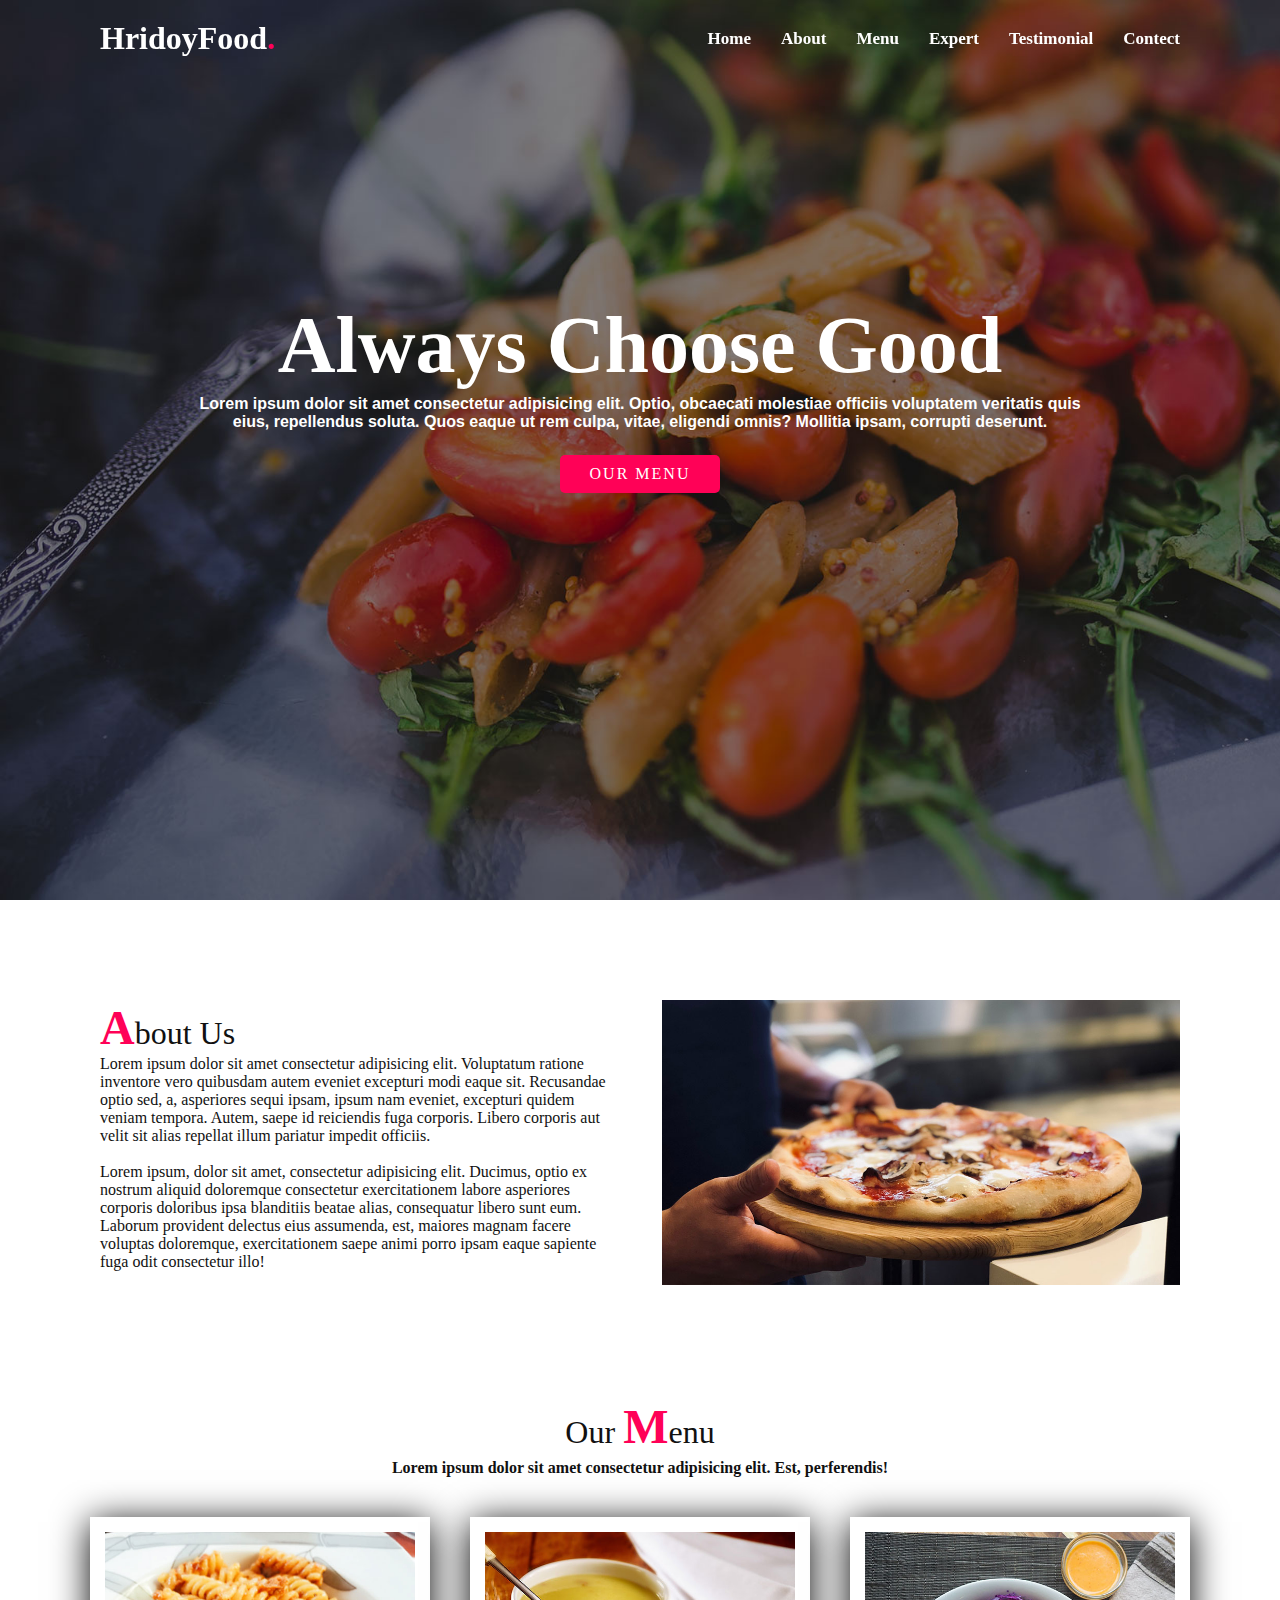
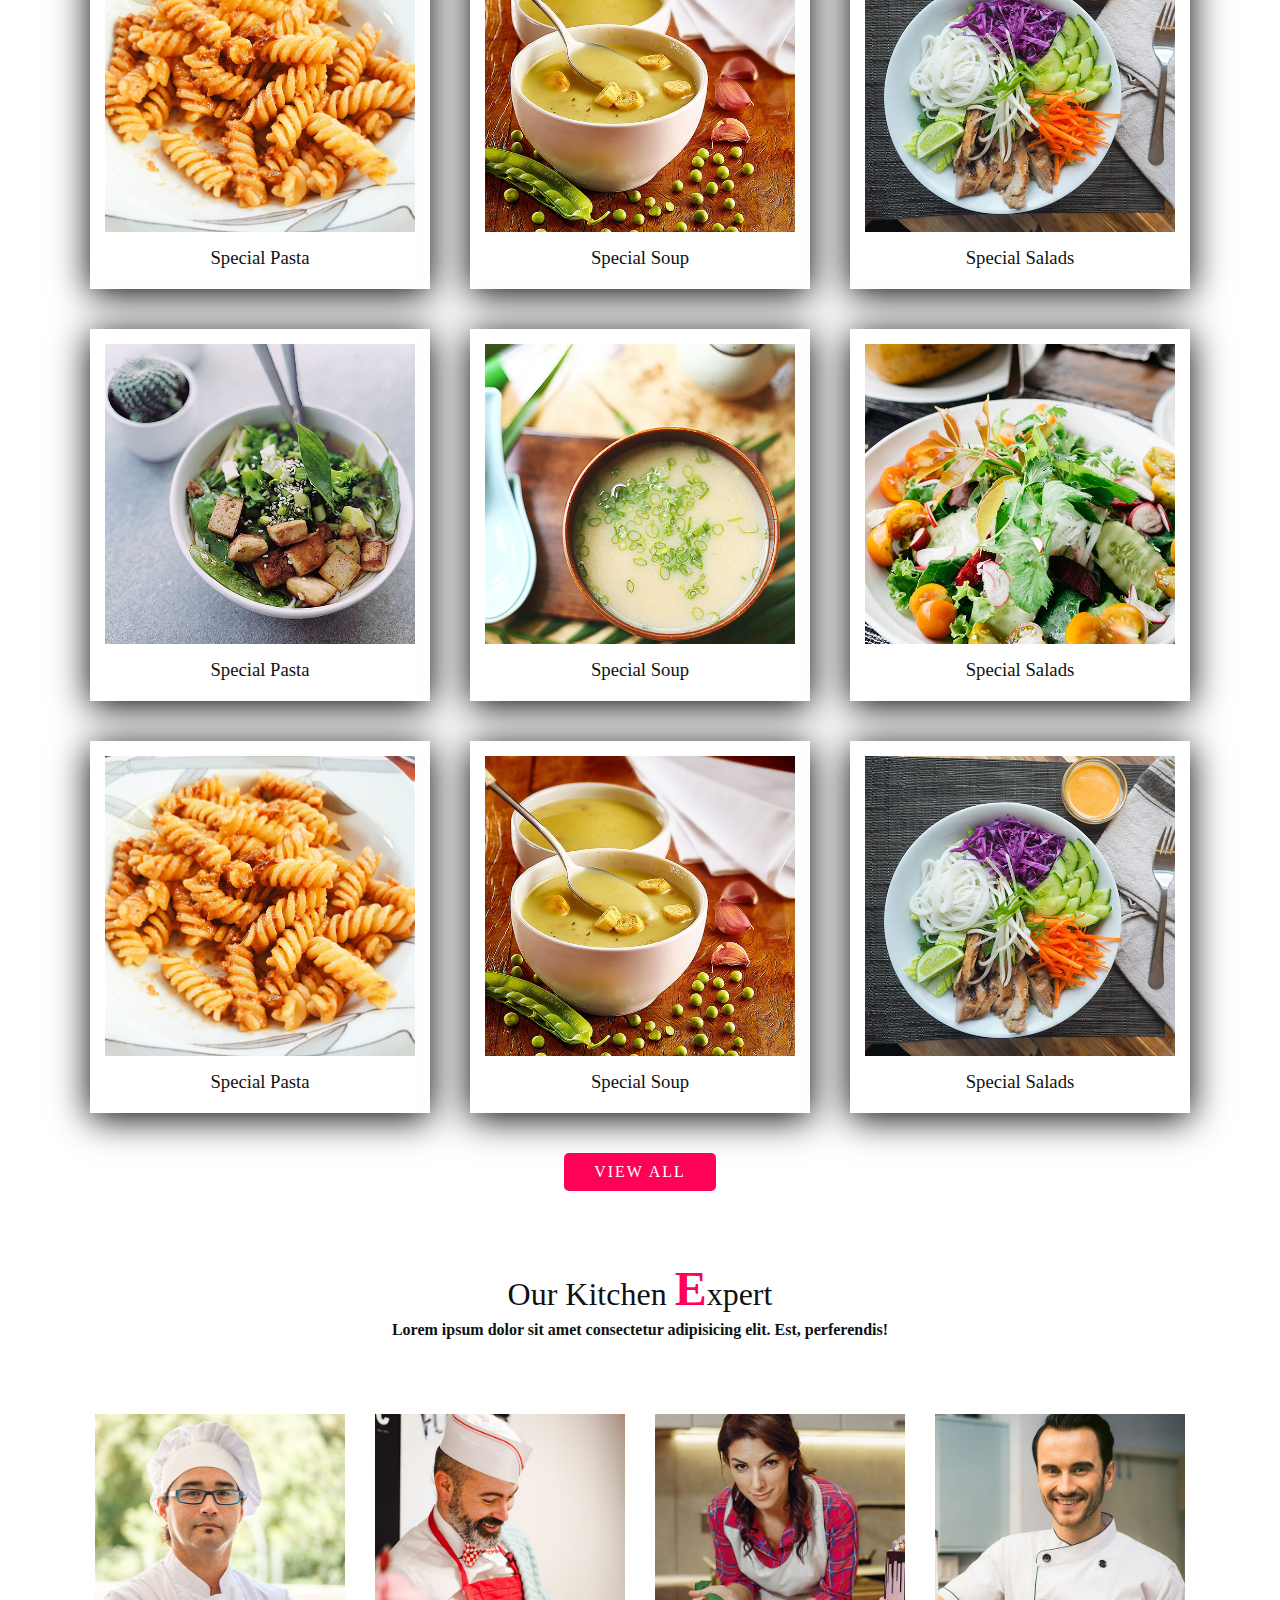
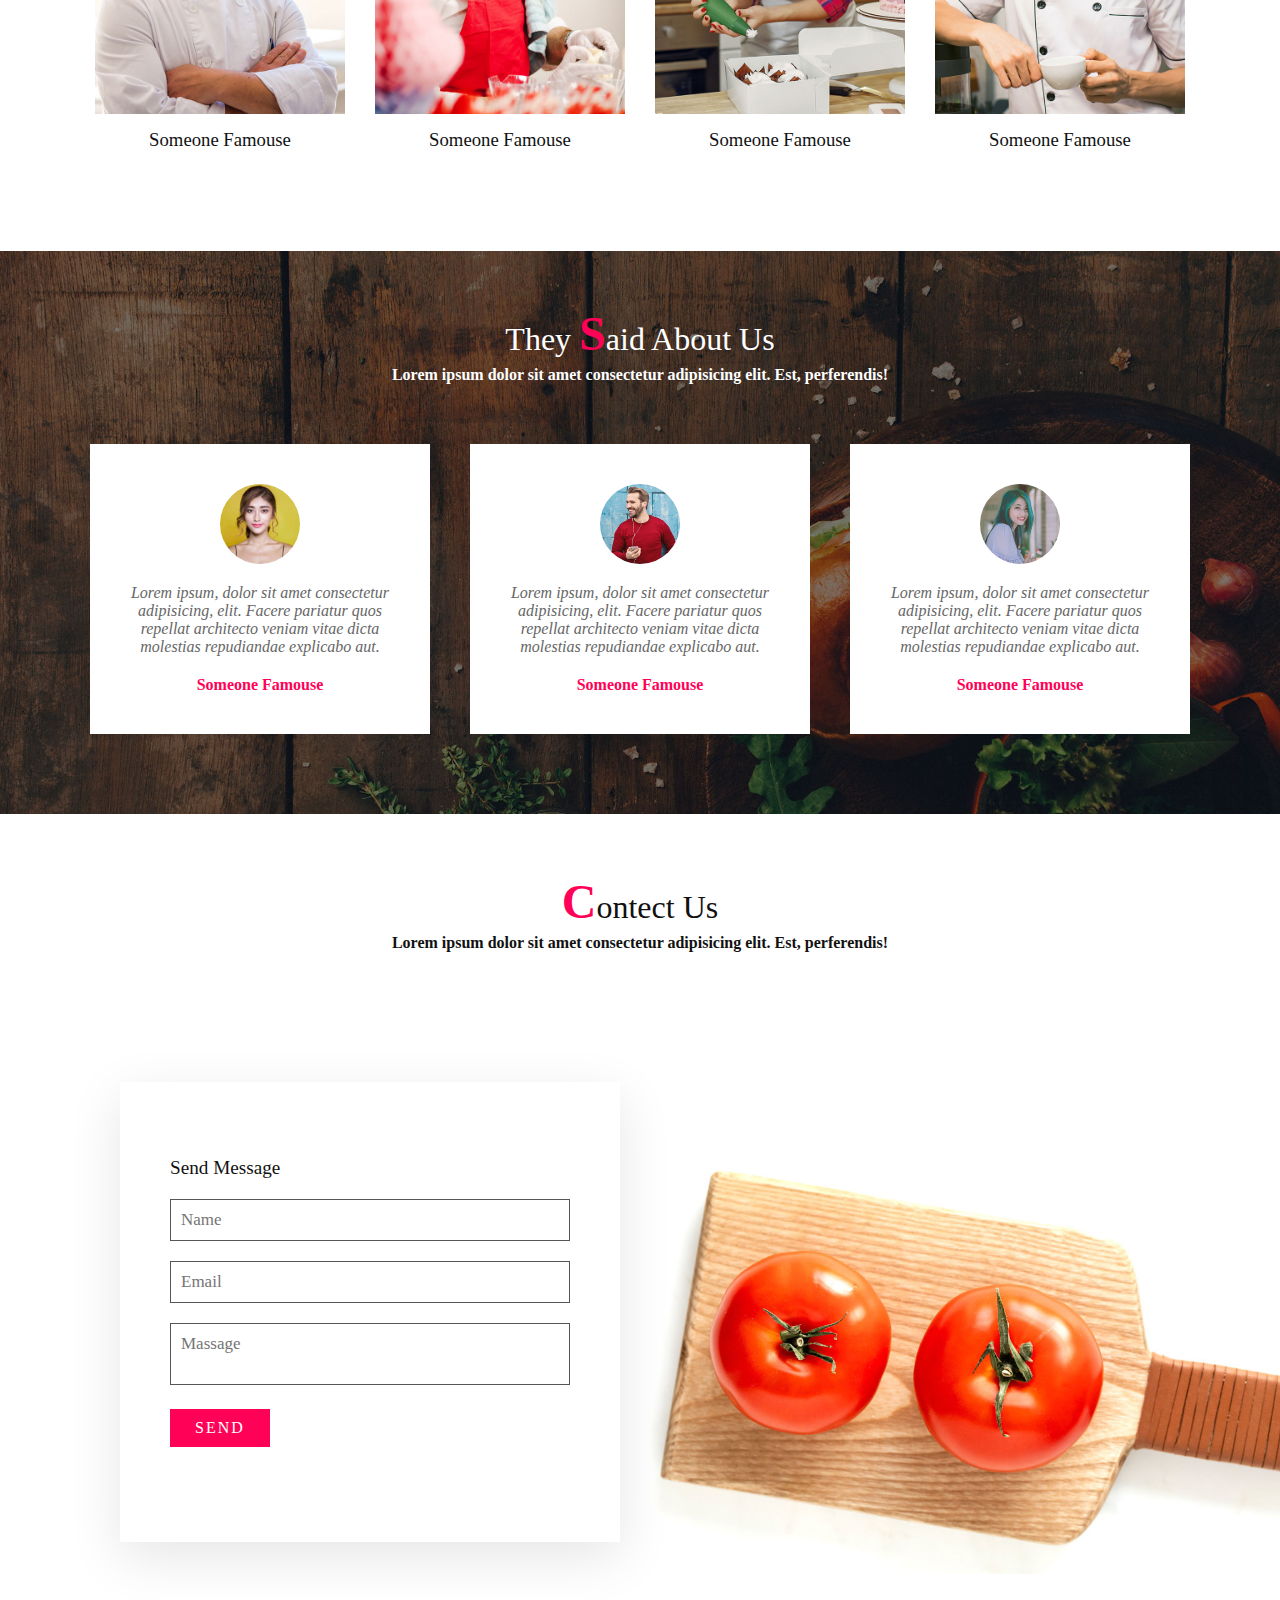
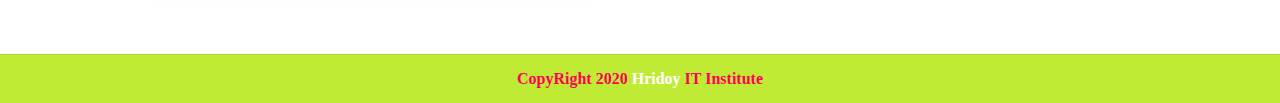
<file: index.html>
<!DOCTYPE html>
<html lang="en">
<head>
	<meta charset="UTF-8">
	<meta name="viewport" content="width=device-width, initial-scale=1.0">
	<title>Complete Responsive Website Design</title>
	<link rel="stylesheet" href="assets/css/style.css">
	<link rel="stylesheet" href="assets/fonts/font-awesome/css/all.css">
	<link rel="shortcut icon" href="assets/img/download (2).png" type="image/x-icon">
</head>
<body>
	<!-- HEADER SECTION START -->
	<header id="navbar">
		<a href="#" class="logo">HridoyFood<span>.</span></a>
		<ul class="navbar">
			<li><a href="#banner">Home</a></li>
			<li><a href="#about">About</a></li>
			<li><a href="#menu">Menu</a></li>
			<li><a href="#expert">Expert</a></li>
			<li><a href="#testimonial">Testimonial</a></li>
			<li><a href="#contect">Contect</a></li>
		</ul>
	</header>
	<!-- HEADER SECTION END -->

	<!-- BANNER SECTION START -->
	<section class="banner" id="banner">
		<div class="container">
			<h2>Always Choose Good</h2>
			<p>Lorem ipsum dolor sit amet consectetur adipisicing elit. Optio, obcaecati molestiae officiis voluptatem veritatis quis eius, repellendus soluta. Quos eaque ut rem culpa, vitae, eligendi omnis? Mollitia ipsam, corrupti deserunt.</p>
			<a href="#" class="btn">Our Menu</a>
		</div>
	</section>
	<!-- BANNER SECTION END -->

	<!-- ABOUT SECTION START -->
	<section class="about" id="about">
		<div class="row">
			<div class="col50">
				<h2 class="titleText"><span>A</span>bout Us</h2>
				<p>Lorem ipsum dolor sit amet consectetur adipisicing elit. Voluptatum ratione inventore vero quibusdam autem eveniet excepturi modi eaque sit. Recusandae optio sed, a, asperiores sequi ipsam, ipsum nam eveniet, excepturi quidem veniam tempora. Autem, saepe id reiciendis fuga corporis. Libero corporis aut velit sit alias repellat illum pariatur impedit officiis.<br><br>Lorem ipsum, dolor sit amet, consectetur adipisicing elit. Ducimus, optio ex nostrum aliquid doloremque consectetur exercitationem labore asperiores corporis doloribus ipsa blanditiis beatae alias, consequatur libero sunt eum. Laborum provident delectus eius assumenda, est, maiores magnam facere voluptas doloremque, exercitationem saepe animi porro ipsam eaque sapiente fuga odit consectetur illo!</p>
			</div>
			<div class="col50">
				<div class="imgbox">
					<img src="assets/img/img1.jpg" alt="">
				</div>
			</div>
		</div>
	</section>
	<!-- ABOUT SECTION END -->

	<!-- MENU SECTION START -->
	<section class="menu" id="menu">
		<div class="content">
			<div class="title">
				<h2 class="titleText">Our <span>M</span>enu</h2>
				<p>Lorem ipsum dolor sit amet consectetur adipisicing elit. Est, perferendis!</p>
			</div>
			<div class="box">
				<div class="imgbox">
					<img src="assets/img/menu1.jpg" alt="">
				</div>
				<div class="text">
					<h3>Special Salads</h3>
				</div>
			</div>
			<div class="box">
				<div class="imgbox">
					<img src="assets/img/menu2.jpg" alt="">
				</div>
				<div class="text">
					<h3>Special Soup</h3>
				</div>
			</div>
			<div class="box">
				<div class="imgbox">
					<img src="assets/img/menu3.jpg" alt="">
				</div>
				<div class="text">
					<h3>Special Pasta</h3>
				</div>
			</div>
			<div class="box">
				<div class="imgbox">
					<img src="assets/img/menu4.jpg" alt="">
				</div>
				<div class="text">
					<h3>Special Salads</h3>
				</div>
			</div>
			<div class="box">
				<div class="imgbox">
					<img src="assets/img/menu5.jpg" alt="">
				</div>
				<div class="text">
					<h3>Special Soup</h3>
				</div>
			</div>
			<div class="box">
				<div class="imgbox">
					<img src="assets/img/menu6.jpg" alt="">
				</div>
				<div class="text">
					<h3>Special Pasta</h3>
				</div>
			</div>
			<div class="box">
				<div class="imgbox">
					<img src="assets/img/menu1.jpg" alt="">
				</div>
				<div class="text">
					<h3>Special Salads</h3>
				</div>
			</div>
			<div class="box">
				<div class="imgbox">
					<img src="assets/img/menu2.jpg" alt="">
				</div>
				<div class="text">
					<h3>Special Soup</h3>
				</div>
			</div>
			<div class="box">
				<div class="imgbox">
					<img src="assets/img/menu3.jpg" alt="">
				</div>
				<div class="text">
					<h3>Special Pasta</h3>
				</div>
			</div>
			<div class="title">
				<a href="food.html" class="btn">View All</a>
			</div>
		</div>
	</section>
	<!-- MENU SECTION END -->

	<!-- EXPERT SECTION START -->
	<section class="expert" id="expert">
		<div class="title">
			<h2 class="titleText">Our Kitchen <span>E</span>xpert</h2>
			<p>Lorem ipsum dolor sit amet consectetur adipisicing elit. Est, perferendis!</p>
		</div>
		<div class="content">
			<div class="box">
				<div class="imgbox">
					<img src="assets/img/expert1.jpg" alt="">
				</div>
				<div class="text">
					<h3>Someone Famouse</h3>
				</div>
			</div>
			<div class="box">
				<div class="imgbox">
					<img src="assets/img/expert2.jpg" alt="">
				</div>
				<div class="text">
					<h3>Someone Famouse</h3>
				</div>
			</div>
			<div class="box">
				<div class="imgbox">
					<img src="assets/img/expert3.jpg" alt="">
				</div>
				<div class="text">
					<h3>Someone Famouse</h3>
				</div>
			</div>
			<div class="box">
				<div class="imgbox">
					<img src="assets/img/expert4.jpg" alt="">
				</div>
				<div class="text">
					<h3>Someone Famouse</h3>
				</div>
			</div>
		</div>
	</section>
	<!-- EXPERT SECTION END -->

	<!-- TESTIMONIAL SECTION START -->
	<section class="testimonial" id="testimonial">
		<div class="title white">
			<h2 class="titleText">They <span>S</span>aid About Us</h2>
			<p>Lorem ipsum dolor sit amet consectetur adipisicing elit. Est, perferendis!</p>
		</div>
		<div class="content">
			<div class="box">
				<div class="imgbox">
					<img src="assets/img/testi1.jpg" alt="">
				</div>
				<div class="text">
					<p>Lorem ipsum, dolor sit amet consectetur adipisicing, elit. Facere pariatur quos repellat architecto veniam vitae dicta molestias repudiandae explicabo aut.</p>
					<h3>Someone Famouse</h3>
				</div>
			</div>
			<div class="box">
				<div class="imgbox">
					<img src="assets/img/testi2.jpg" alt="">
				</div>
				<div class="text">
					<p>Lorem ipsum, dolor sit amet consectetur adipisicing, elit. Facere pariatur quos repellat architecto veniam vitae dicta molestias repudiandae explicabo aut.</p>
					<h3>Someone Famouse</h3>
				</div>
			</div>
			<div class="box">
				<div class="imgbox">
					<img src="assets/img/testi3.jpg" alt="">
				</div>
				<div class="text">
					<p>Lorem ipsum, dolor sit amet consectetur adipisicing, elit. Facere pariatur quos repellat architecto veniam vitae dicta molestias repudiandae explicabo aut.</p>
					<h3>Someone Famouse</h3>
				</div>
			</div>
		</div>
	</section>
	<!-- TESTIMONIAL SECTION END -->

	<!-- CONTECT SECTION START -->
	<section class="contect" id="contect">
		<div class="title">
			<h2 class="titleText"><span>C</span>ontect Us</h2>
			<p>Lorem ipsum dolor sit amet consectetur adipisicing elit. Est, perferendis!</p>
		</div>
		<div class="contectForm">
			<h3>Send Message</h3>
			<div class="inputbox">
				<input type="text" placeholder="Name">
			</div>
			<div class="inputbox">
				<input type="text" placeholder="Email">
			</div>
			<div class="inputbox">
				<textarea name="message" placeholder="Massage"></textarea>
			</div>
			<div class="inputbox">
				<input type="submit" value="Send">
			</div>
		</div>
	</section>
	<!-- CONTECT SECTION END -->

	<div class="copyright">
		<p>CopyRight 2020 <a href="#">Hridoy</a> IT Institute</p>
	</div>
    
    <!-- Script link -->
	<script type="text/javascript" src="assets/js/script.js"></script>
</body>
</html>
</file>
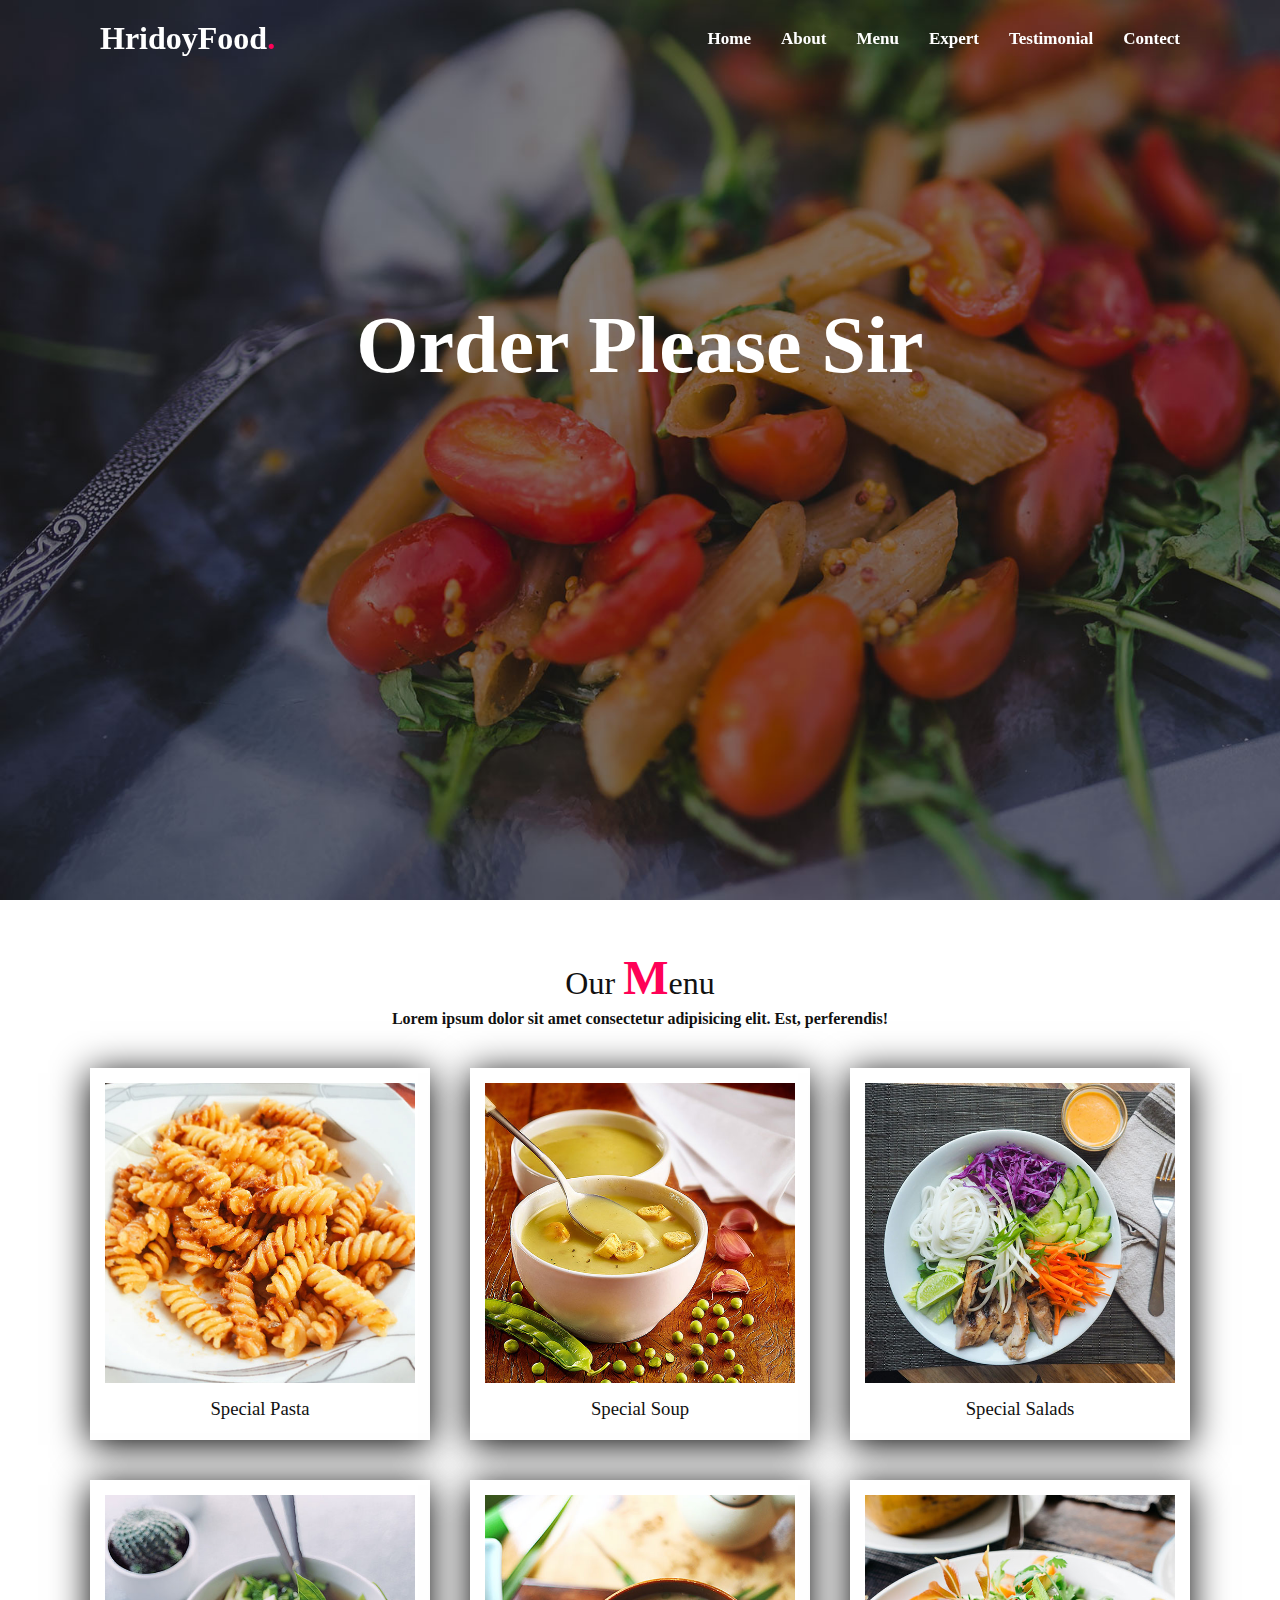
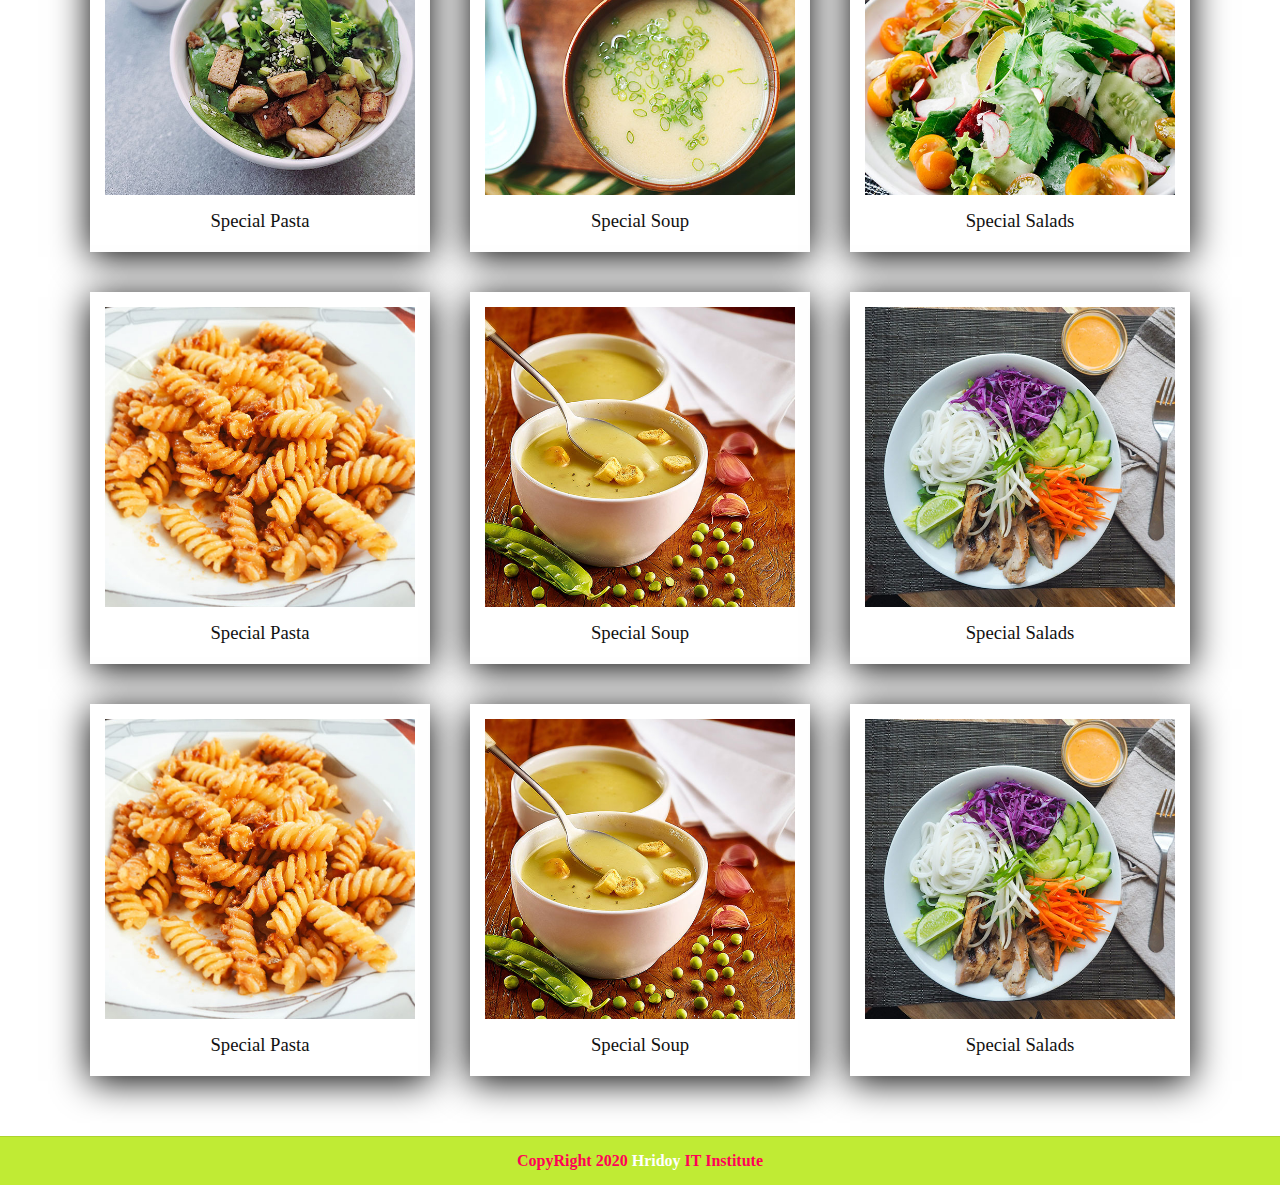
<file: food.html>
<!DOCTYPE html>
<html lang="en">
<head>
	<meta charset="UTF-8">
	<meta name="viewport" content="width=device-width, initial-scale=1.0">
	<title>Complete Responsive Website Design</title>
	<link rel="stylesheet" href="assets/css/style.css">
	<link rel="stylesheet" href="assets/fonts/font-awesome/css/all.css">
	<link rel="shortcut icon" href="assets/img/download (2).png" type="image/x-icon">
</head>
<body>
	<!-- HEADER SECTION START -->
	<header id="navbar">
		<a href="#" class="logo">HridoyFood<span>.</span></a>
		<ul class="navbar">
			<li><a href="#banner">Home</a></li>
			<li><a href="#about">About</a></li>
			<li><a href="#menu">Menu</a></li>
			<li><a href="#expert">Expert</a></li>
			<li><a href="#testimonial">Testimonial</a></li>
			<li><a href="#contect">Contect</a></li>
		</ul>
	</header>
	<!-- HEADER SECTION END -->

	<!-- BANNER SECTION START -->
	<section class="banner" id="banner">
		<div class="container">
			<h2>Order Please Sir</h2>
		</div>
	</section>
	<!-- BANNER SECTION END -->

	<!-- MENU SECTION START -->
	<section class="menu" id="menu">
		<div class="content">
			<div class="title">
				<h2 class="titleText" style="margin-top: 40px;">Our <span>M</span>enu</h2>
				<p>Lorem ipsum dolor sit amet consectetur adipisicing elit. Est, perferendis!</p>
			</div>
			<div class="box">
				<div class="imgbox">
					<img src="assets/img/menu1.jpg" alt="">
				</div>
				<div class="text">
					<h3>Special Salads</h3>
				</div>
			</div>
			<div class="box">
				<div class="imgbox">
					<img src="assets/img/menu2.jpg" alt="">
				</div>
				<div class="text">
					<h3>Special Soup</h3>
				</div>
			</div>
			<div class="box">
				<div class="imgbox">
					<img src="assets/img/menu3.jpg" alt="">
				</div>
				<div class="text">
					<h3>Special Pasta</h3>
				</div>
			</div>
			<div class="box">
				<div class="imgbox">
					<img src="assets/img/menu4.jpg" alt="">
				</div>
				<div class="text">
					<h3>Special Salads</h3>
				</div>
			</div>
			<div class="box">
				<div class="imgbox">
					<img src="assets/img/menu5.jpg" alt="">
				</div>
				<div class="text">
					<h3>Special Soup</h3>
				</div>
			</div>
			<div class="box">
				<div class="imgbox">
					<img src="assets/img/menu6.jpg" alt="">
				</div>
				<div class="text">
					<h3>Special Pasta</h3>
				</div>
			</div>
			<div class="box">
				<div class="imgbox">
					<img src="assets/img/menu1.jpg" alt="">
				</div>
				<div class="text">
					<h3>Special Salads</h3>
				</div>
			</div>
			<div class="box">
				<div class="imgbox">
					<img src="assets/img/menu2.jpg" alt="">
				</div>
				<div class="text">
					<h3>Special Soup</h3>
				</div>
			</div>
			<div class="box">
				<div class="imgbox">
					<img src="assets/img/menu3.jpg" alt="">
				</div>
				<div class="text">
					<h3>Special Pasta</h3>
				</div>
			</div>
			<div class="box">
				<div class="imgbox">
					<img src="assets/img/menu1.jpg" alt="">
				</div>
				<div class="text">
					<h3>Special Salads</h3>
				</div>
			</div>
			<div class="box">
				<div class="imgbox">
					<img src="assets/img/menu2.jpg" alt="">
				</div>
				<div class="text">
					<h3>Special Soup</h3>
				</div>
			</div>
			<div class="box">
				<div class="imgbox">
					<img src="assets/img/menu3.jpg" alt="">
				</div>
				<div class="text">
					<h3>Special Pasta</h3>
				</div>
			</div>
		</div>
	</section>
	<!-- MENU SECTION END -->

	<div class="copyright">
		<p>CopyRight 2020 <a href="#">Hridoy</a> IT Institute</p>
	</div>
    
    <!-- Script link -->
	<script type="text/javascript" src="assets/js/script.js"></script>
</body>
</html>
</file>
<file: assets/css/style.css>
*{
	margin: 0px;
	padding: 0px;
	font-family: tahoma;
	box-sizing: border-box;
	scroll-behavior: smooth;
}
header{
	position: fixed;
	top: 0px;
	left: 0px;
	width: 100%;
	padding: 20px 100px;
	z-index: 1000;
	display: flex;
	justify-content: space-between;
	align-items: center;
	transition: 0.5s;
}
header .logo{
	color: #fff;
	font-weight: 700;
	font-size: 2em;
	text-decoration: none;
}
header .logo span{
	color: #ff0157;
}
header .navbar{
    position: relative;
    display: flex;
}
header .navbar li{
	list-style: none;
	margin-left: 30px;
	font-size: 17px;
}
header .navbar li a{
	text-decoration: none;
	color: #fff;
	font-weight: 600;
	font-family: tahoma;
}
header .navbar li a:hover{
	color: #ff0157;
}
p{
	font-weight: 300;
	color: #111;
}
.banner{
	position: relative;
	width: 100%;
	min-height: 100vh;
	display: flex;
	justify-content: center;
	text-align: center;
	background: url(../img/bg.jpg);
	background-size: cover;
}
.container{
	max-width: 900px;
	text-align: center;
	margin-top: 300px;
}
.banner .container h2{
	font-size: 5em;
	color: #fff;
}
.banner .container p{
	font-size: 1em;
	color: #fff;
	font-family: sans-serif;
	margin: 4px 0px;
	font-weight: bold;
}
.banner .container .btn{
	font-size: 1em;
	color: #fff;
	text-decoration: none;
	background: #ff0157;
	display: inline-block;
	padding: 10px 30px;
	margin-top: 20px;
	text-transform: uppercase;
	letter-spacing: 2px;
	transition: 0.5s;
	border-radius: 5px;
}
.banner .container .btn:hover{
	/*letter-spacing: 6px;*/
	background: #c0eb34;
	color: #fff;
}
.about{
	padding: 100px;
}
.row{
	position: relative;
	width: 100%;
	display: flex;
	justify-content: space-between;
}
.about .row .col50{
	position: relative;
	width: 48%;
}
.about .row .col50 .titleText{
	color: #111;
	font-size: 2em;
	font-weight: 300;
}
.about .row .col50 .titleText span{
	color: #ff0157;
	font-weight: 700;
	font-size: 1.5em;
}
.about .row .col50 .imgbox{
	position: relative;
	width: 100%;
	min-height: 100%;
}
.about .row .col50 .imgbox img{
	position: relative;
	top: 0px;
	left: 0px;
	width: 100%;
	height: 100%;
	object-fit: cover;
}
.btn{
	font-size: 1em;
	color: #fff;
	text-decoration: none;
	background: #ff0157;
	display: inline-block;
	padding: 10px 30px;
	margin-top: 20px;
	text-transform: uppercase;
	letter-spacing: 2px;
	transition: 0.5s;
	border-radius: 5px;
}
.title .titleText{
	color: #111;
	font-size: 2em;
	font-weight: 300;
}
.title .titleText span{
	color: #ff0157;
	font-weight: 700;
	font-size: 1.5em;
}
.title{
	width: 100%;
	display: flex;
	justify-content: center;
	align-items: center;
	flex-direction: column;
}
.menu .content{
	display: flex;
	justify-content: center;
	flex-direction: row-reverse;
	flex-wrap: wrap;
	margin-top: 10px; 
}
.menu .content .box{
	width: 340px;
	margin: 20px;
	border: 15px solid #fff;
	box-shadow: 0 5px 35px rgb(0,0,0.08);
}
.menu .content .box .imgbox{
	position: relative;
	width: 100%;
	height: 300px;
	overflow: hidden;
}
.menu .content .box .imgbox img{
	position: absolute;
	top: 0px;
	left: 0px;
	width: 100%;
	height: 100%;
	object-fit: cover;
	background-position: center;
	transition: .5s;
}
.menu .content .box .imgbox img:hover{
	transform: scale(1.1);
}
.menu .content .box .text{
    padding: 15px 0px 5px;
}
.menu .content .box .text h3{
	font-weight: 400;
	color: #111;
	margin-right: 0px;
}
.title p{
	margin-top: 5px;
	margin-bottom: 20px;
	font-size: 16px;
	font-weight: bold;
}
.content{
	text-align: center;
}
.expert{
	margin-top: 70px;
}
.expert .content{
	display: flex;
	justify-content: center;
	flex-wrap: wrap;
	flex-direction: row;
	margin-top: 40px;
}
.expert .content .box{
	width: 250px;
	margin: 15px;
}
.expert .content .box .imgbox{
	position: relative;
	width: 100%;
	height: 300px;
	overflow: hidden;
}
.expert .content .box .imgbox img{
	position: absolute;
	top: 0px;
	left: 0px;
	width: 100%;
	height: 100%;
	object-fit: cover;
	background-position: center;
	transition: .5s;
}
.expert .content .box .imgbox img:hover{
	transform: scale(1.1);
}
.expert .content .box .text{
	padding: 15px 0px 5px;
}
.expert .content .box .text h3{
	font-weight: 500;
	color: #111;
}
/*.testimonial{
	margin-top: 80px;
}*/
#testimonial{
	margin-top: 80px;
}
.testimonial{
	background: url(../img/bg2.jpg);
	background-size: cover;
}
.white .titleText{
	margin-top: 55px;
}
.white .titleText,
.white p
{
	color: #fff;
}
.testimonial .content{
	display: flex;
	justify-content: center;
	flex-wrap: wrap;
	flex-direction: row;
	margin-top: 20px;
}
.testimonial .content .box{
	width: 340px;
	margin: 20px;
	padding: 40px;
	background: #fff;
	display: flex;
	justify-content: center;
	align-items: center;
	flex-direction: column;
	margin-bottom: 80px;
}
.testimonial .content .box .imgbox{
	position: relative;
	width: 80px;
	height: 80px;
	margin-bottom: 20px;
	border-radius: 50%;
	overflow: hidden;
}
.testimonial .content .box .imgbox img{
	position: absolute;
	top: 0px;
	left: 0px;
	width: 100%;
	height: 100%;
	object-fit: cover;
	background-position: center;
}
.testimonial .content .box .text{
	text-align: center;
}
.testimonial .content .box .text p{
	color: #666;
	font-style: italic;
}
.testimonial .content .box .text h3{
	margin-top: 20px;
	color: #111;
	font-size: 1em;
	color: #ff0157;
	font-weight: 600;
}
#contect{
	margin-top: 60px;
	height: 700px;
}
.contect{
	background: url(../img/bg3.jpg);
	background-size: cover;
	background-position: center center;
	margin-bottom: 80px;
}
.contectForm{
	padding: 75px 50px;
	background: #fff;
	box-shadow: 0 15px 50px rgb(0,0,0,0.1);
	max-width: 500px;
	margin-top: 110px;
	margin-left: 120px;
}
.contectForm h3{
	color: #111;
	font-size: 1.2em;
	margin-bottom: 20px;
	font-weight: 500;
}
.contectForm .inputbox{
	position: relative;
	width: 100%;
	margin-bottom: 20px;
}
.contectForm .inputbox input,
.contectForm .inputbox textarea
{
	width: 100%;
	border: 1px solid #555;
	padding: 10px;
	color: #111;
	outline: none;
	font-size: 17px;
	font-weight: 300px;
	resize: none;
}
.contectForm .inputbox input[type="submit"]{
	font-size: 1em;
	color: #fff;
	background: #ff0157;
	display: inline-block;
	text-transform: uppercase;
	text-decoration: none;
	letter-spacing: 2px;
	transition: 0.5s;
	max-width: 100px;
	font-weight: 500;
	border: none;
	cursor: pointer;
}
.copyright{
	padding: 15px 40px;
	border-top: 1px solid rgb(0,0,0,0.1);
	text-align: center;
	margin-top: 40px;
	background-color: #c0eb34;
}
.copyright p{
	font-family: tahoma;
	font-weight: 700;
	color: #ff0157;
}
.copyright p a{
	color: #fff;
	text-decoration: none;
	font-weight: 800;
}
</file>
